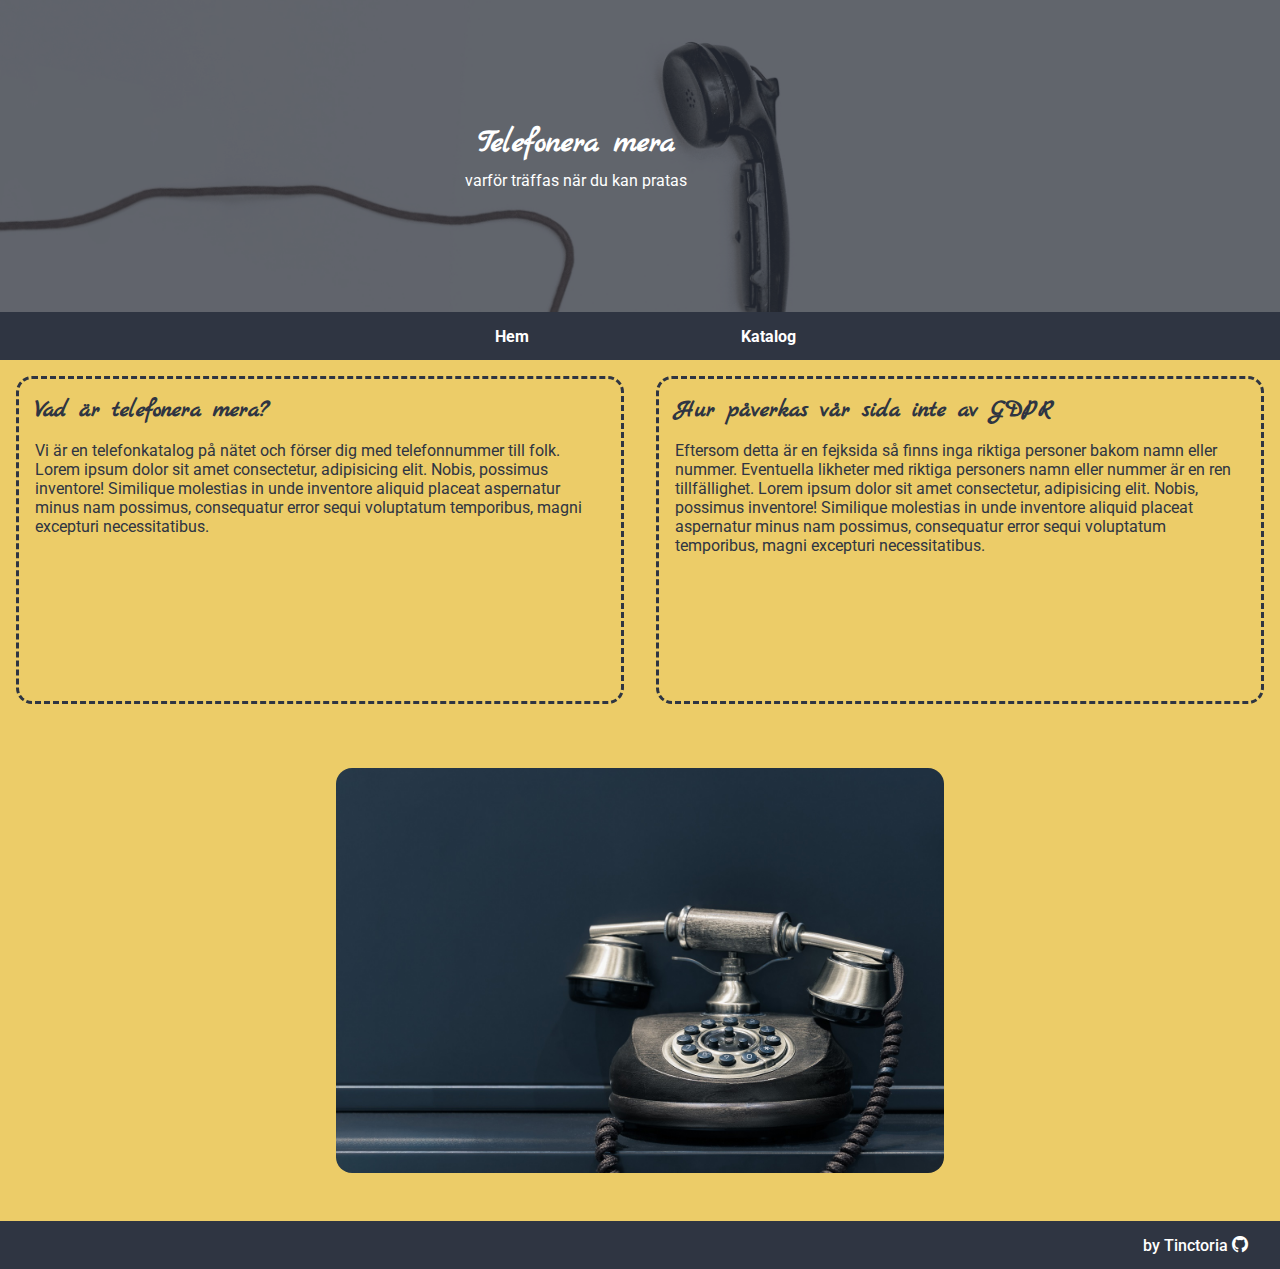
<file: index.html>
<!DOCTYPE html>
<html lang="en">
<head>
    <meta charset="UTF-8">
    <meta http-equiv="X-UA-Compatible" content="IE=edge">
    <meta name="viewport" content="width=device-width, initial-scale=1.0">
    <title>Telefonkatalog-Home</title>
    <link rel="stylesheet" type="text/css" href="css/style.css">
    <link rel="preconnect" href="https://fonts.gstatic.com">
    <link href="https://fonts.googleapis.com/css2?family=Marck+Script&family=Roboto&display=swap" rel="stylesheet">
</head>
<body>
    <header class="banner">
        <h1>Telefonera mera</h1>
        <p> varför träffas när du kan pratas</p>
    </header>  
    <header class="banner-fade"> </header>
    <nav> 
        <a class="navbtn" href="#">Hem</a>
        <a class="navbtn" href="katalog.html">Katalog</a>
    </nav>
    <main class="content-wrap"> 
        <article>
            <h2>
                Vad är telefonera mera? 
            </h2>
            <p>
                Vi är en telefonkatalog på nätet och förser dig med telefonnummer till folk. 
                Lorem ipsum dolor sit amet consectetur, adipisicing elit. Nobis, possimus inventore! 
                Similique molestias in unde inventore aliquid placeat aspernatur minus nam possimus, 
                consequatur error sequi voluptatum temporibus, magni excepturi necessitatibus.
            </p>
        </article>
        <article>
            <h2>
                Hur påverkas vår sida inte av GDPR
            </h2>
            <p>
                Eftersom detta är en fejksida så finns inga riktiga personer bakom namn eller nummer. 
                Eventuella likheter med riktiga personers namn eller nummer är en ren tillfällighet. 
                Lorem ipsum dolor sit amet consectetur, adipisicing elit. Nobis, possimus inventore! 
                Similique molestias in unde inventore aliquid placeat aspernatur minus nam possimus, 
                consequatur error sequi voluptatum temporibus, magni excepturi necessitatibus.
            </p>
        </article> 
    </main>
    <aside class="side-img"> 
        <img src="img/pawel-czerwinski--0xCCPIbl3M-unsplash.jpg" alt="old timey telephone">
    </aside>
    <footer> 
        <nav class=navbar-bottom> 
            <a href="https://github.com/Tinctoria">by Tinctoria <i class="bi bi-github"></i></a>
        </nav>
    </footer>
    
</body>
</html>
</file>
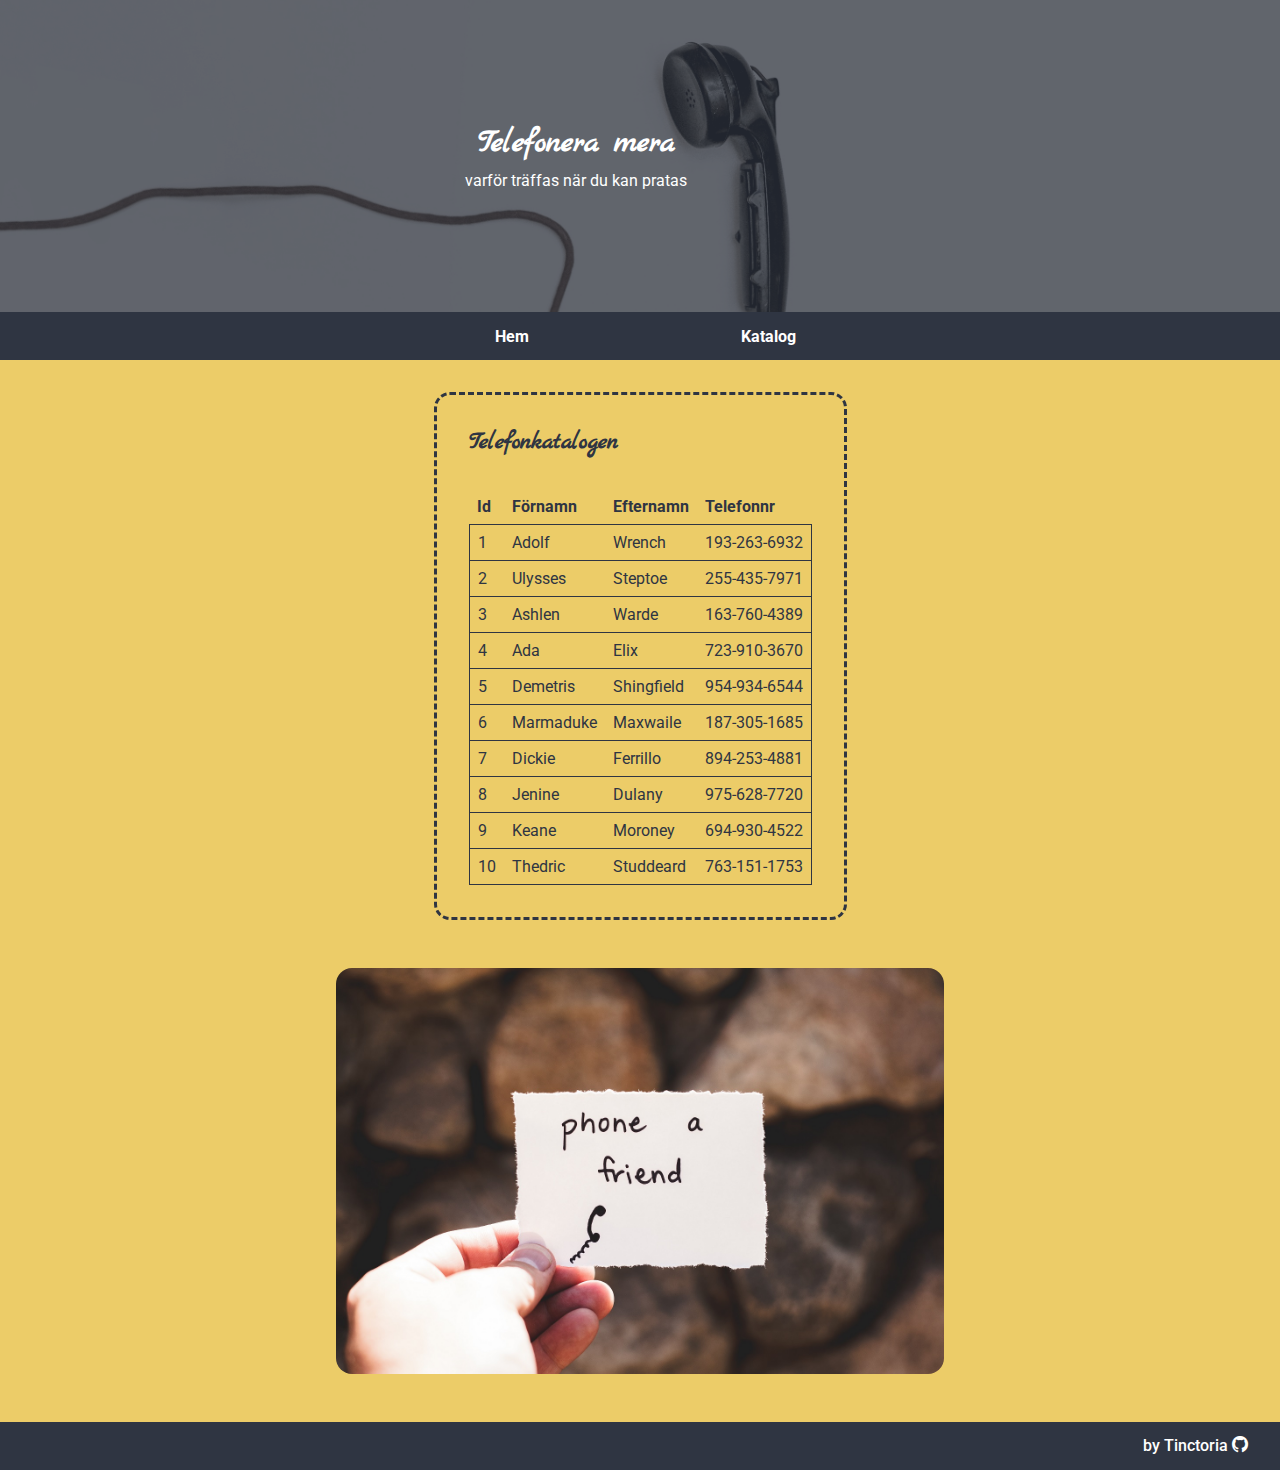
<file: katalog.html>
<!DOCTYPE html>
<html lang="en">
<head>
    <meta charset="UTF-8">
    <meta http-equiv="X-UA-Compatible" content="IE=edge">
    <meta name="viewport" content="width=device-width, initial-scale=1.0">
    <title>Katalog</title>
    <link rel="stylesheet" type="text/css" href="css/style.css">
    <link rel="preconnect" href="https://fonts.gstatic.com">
    <link href="https://fonts.googleapis.com/css2?family=Marck+Script&family=Roboto&display=swap" rel="stylesheet">
</head>
<body>
    <header class="banner">
        <h1>Telefonera mera</h1>
        <p> varför träffas när du kan pratas</p>
    </header>  
    <header class="banner-fade"> </header>
    <nav> 
        <a class="navbtn" href="index.html">Hem</a>
        <a class="navbtn" href="#">Katalog</a>
    </nav>
    <main class="content-wrap"> 
        <section class="table-wrap">
            <h2> Telefonkatalogen</h2>
            <table>
                <thead>
                    <tr>
                        <th>Id</th>
                        <th>Förnamn</th>
                        <th> Efternamn</th>
                        <th> Telefonnr </th>
                    </tr>
                </thead>
                <tbody>
                    <tr>
                        <td>1</td>
                        <td>
                            Adolf
                        </td>
                        <td>
                            Wrench
                        </td>
                        <td>
                            193-263-6932
                        </td>
                    </tr>
                    <tr>
                        <td>2</td>
                        <td>
                            Ulysses
                        </td>
                        <td>
                            Steptoe
                        </td>
                        <td>
                            255-435-7971
                        </td>
                    </tr>
                    <tr>
                        <td>3</td>
                        <td>
                            Ashlen
                        </td>
                        <td>
                            Warde
                        </td>
                        <td>
                            163-760-4389
                        </td>
                    </tr>
                    <tr>
                        <td>4</td>
                        <td>
                            Ada
                        </td>
                        <td>
                            Elix
                        </td>
                        <td>
                            723-910-3670
                        </td>
                    </tr>
                    <tr>
                        <td>5</td>
                        <td>
                            Demetris
                        </td>
                        <td>
                            Shingfield
                        </td>
                        <td>
                            954-934-6544
                        </td>
                    </tr>
                    <tr>
                        <td>
                            6
                        </td>
                        <td>
                            Marmaduke
                        </td>
                        <td>
                            Maxwaile
                        </td>
                        <td>
                            187-305-1685
                        </td>
                    </tr>
                    <tr>
                        <td>
                            7
                        </td>
                        <td>
                            Dickie
                        </td>
                        <td>
                            Ferrillo
                        </td>
                        <td>
                            894-253-4881
                        </td>
                    </tr>
                    <tr>
                        <td>
                            8
                        </td>
                        <td>
                            Jenine
                        </td>
                        <td>
                            Dulany
                        </td>
                        <td>
                            975-628-7720
                        </td>
                    </tr>
                    <tr>
                        <td>
                            9
                        </td>
                        <td>
                            Keane
                        </td>
                        <td>
                            Moroney
                        </td>
                        <td>
                            694-930-4522
                        </td>
                    </tr>
                    <tr>
                        <td>
                            10
                        </td>
                        <td>
                            Thedric
                        </td>
                        <td>
                            Studdeard
                        </td>
                        <td>
                            763-151-1753
                        </td>
                    </tr>
                </tbody>
            </table>
        </section>
        
    </main>
    <aside class="side-img"> 
        <img src="img/dustin-belt-lg4fM9Y2pGg-unsplash.jpg" alt="note with phone a friend written on it">
    </aside>
    <footer> 
        <nav class=navbar-bottom> 
            <a href="https://github.com/Tinctoria">by Tinctoria <i class="bi bi-github"></i></a>
        </nav>
    </footer>
    
    
</body>
</html>
</file>
<file: css/style.css>
/*Länka in alla csser här*/

/*Generellt*/ 
@import 'reset.css';
@import 'typography.css';

/*teman*/
@import '../css/themes/maintheme.css'; 

/*tredjepartsbibliotek*/
@import '../third/icons-1.4.0/font/bootstrap-icons.css';


/*components*/
@import '../css/components/banner.css';
@import '../css/components/navbar.css';
@import '../css/components/main.css';
@import '../css/components/article.css';
@import '../css/components/aside.css';
@import '../css/components/table.css';

/*Responsivitet med media querys*/
@import 'media.css'
</file>
